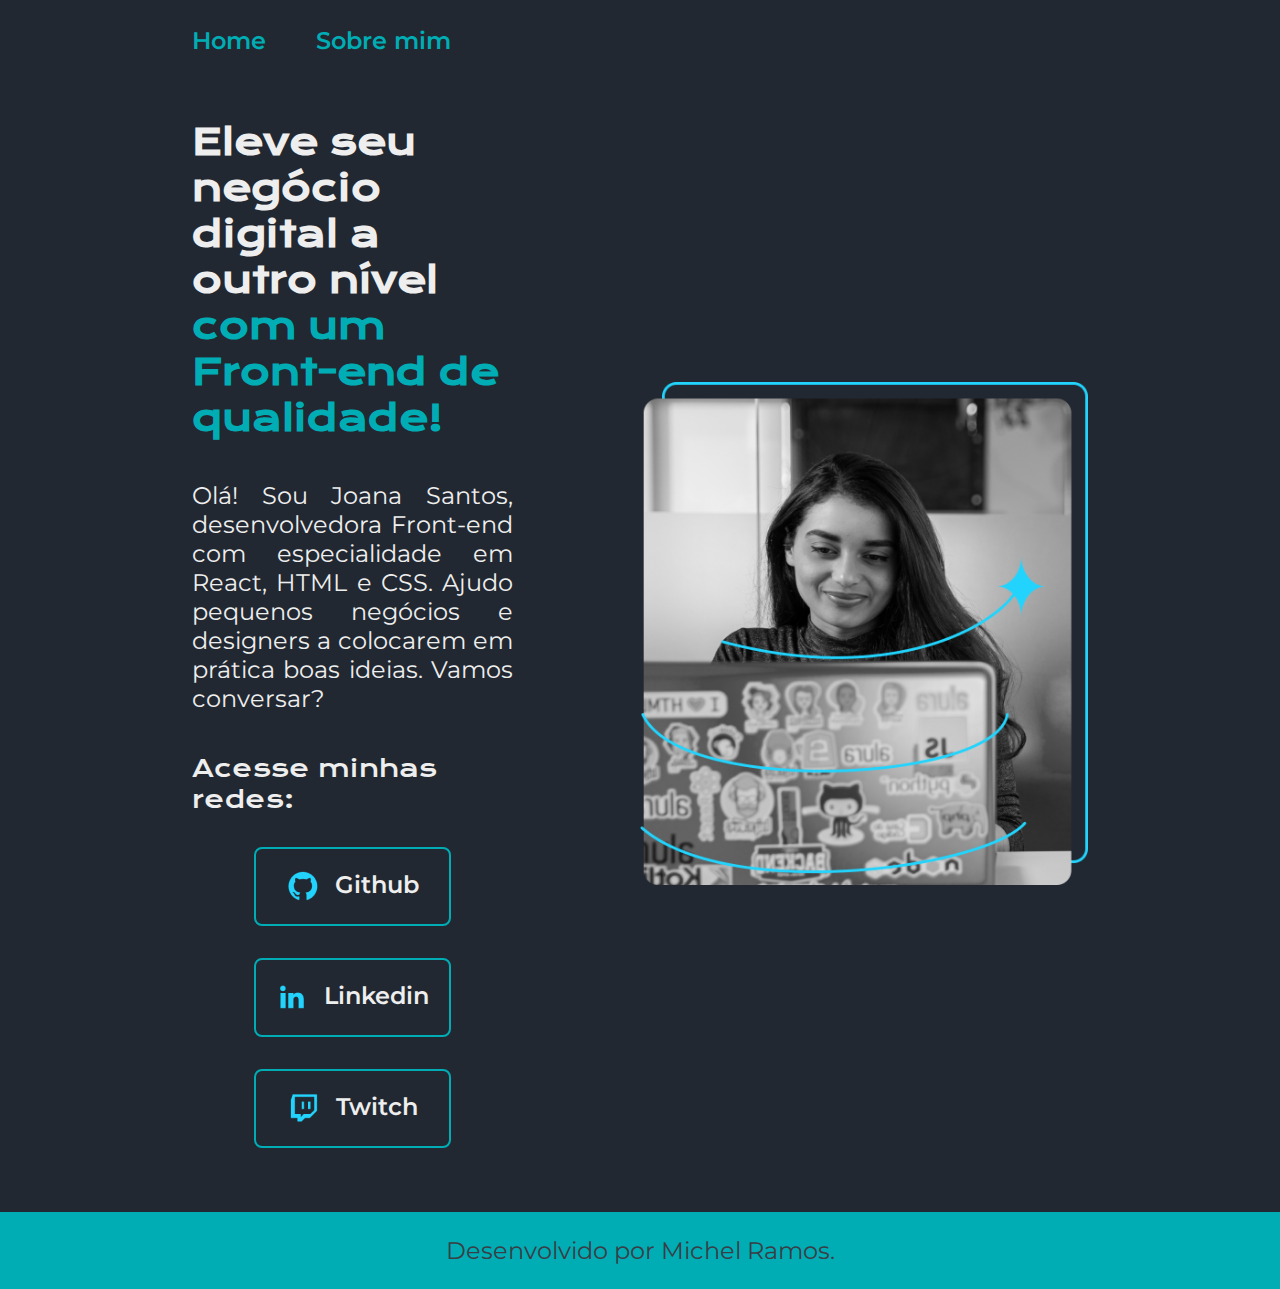
<file: index.html>
<!DOCTYPE html> <!-- informa para o navegador o tipo do documento-->
<html lang="Pt-br">

<head>
    <meta charset="UTF-8"><!--configura a página para línguas latinas-->
    <meta http-equiv="X-UA-Compatible" content="IE=edge"> <!--Utiliza sempre a versão mais recente no EDGE-->
    <meta name="viewport" content="width=
    , initial-scale=1.0"> <!--criar a escala do projeto de acordo com o dispositivo que está rodando-->
    <link href="style/styles.css" rel="stylesheet">
    <title> Portfólio </title>
</head>

<body>
    <header class="cabecalho">
        <nav class="cabecalho__menu">
            <a href="index.html" class="cabecalho__menu__link">Home</a>
            <a href="about.html" class="cabecalho__menu__link">Sobre mim</a>
        </nav>
        

    </header>
    <main class="apresentacao">
        <section class="apresentacao__conteudo">
      
            <h1 class="apresentacao__conteudo__titulo">Eleve seu negócio digital a outro nível
                <strong class="titulo-destaque">com um Front-end de qualidade!</strong>
            </h1>

            <p class="apresentacao__conteudo__texto">Olá! Sou Joana Santos, desenvolvedora Front-end com especialidade
                em React,
                HTML e CSS. Ajudo pequenos negócios e designers a colocarem em prática boas ideias. Vamos conversar?</p>
            <div class="apresentacao__links">
                <h2 class="apresentacao__links__subtitulo">Acesse minhas redes:</h2>
                <a href="https://github.com/DevMRamos" target="_blank" class="apresentacao__links__navegacao"> <img
                        src="assets/Logo Github.png"> Github </a>
                <a href="https://www.linkedin.com/in/michelramos/" target="_blank" class="apresentacao__links__navegacao">
                    <img src="assets/Logo linkedin.png"> Linkedin </a>
                <a href="#" target="_blank" class="apresentacao__links__navegacao">
                    <img src="assets/Logo Twitch.png"> Twitch </a>
            </div>

        </section>
        <img src="assets/Imagem02.png" alt="Foto Joana Santos programando" title="Joana Santos Programando" class="apresentacao__imagem">
    </main>
    <footer class="rodape">
        <p>Desenvolvido por Michel Ramos.</p>
    </footer>
</body>

</html>
</file>
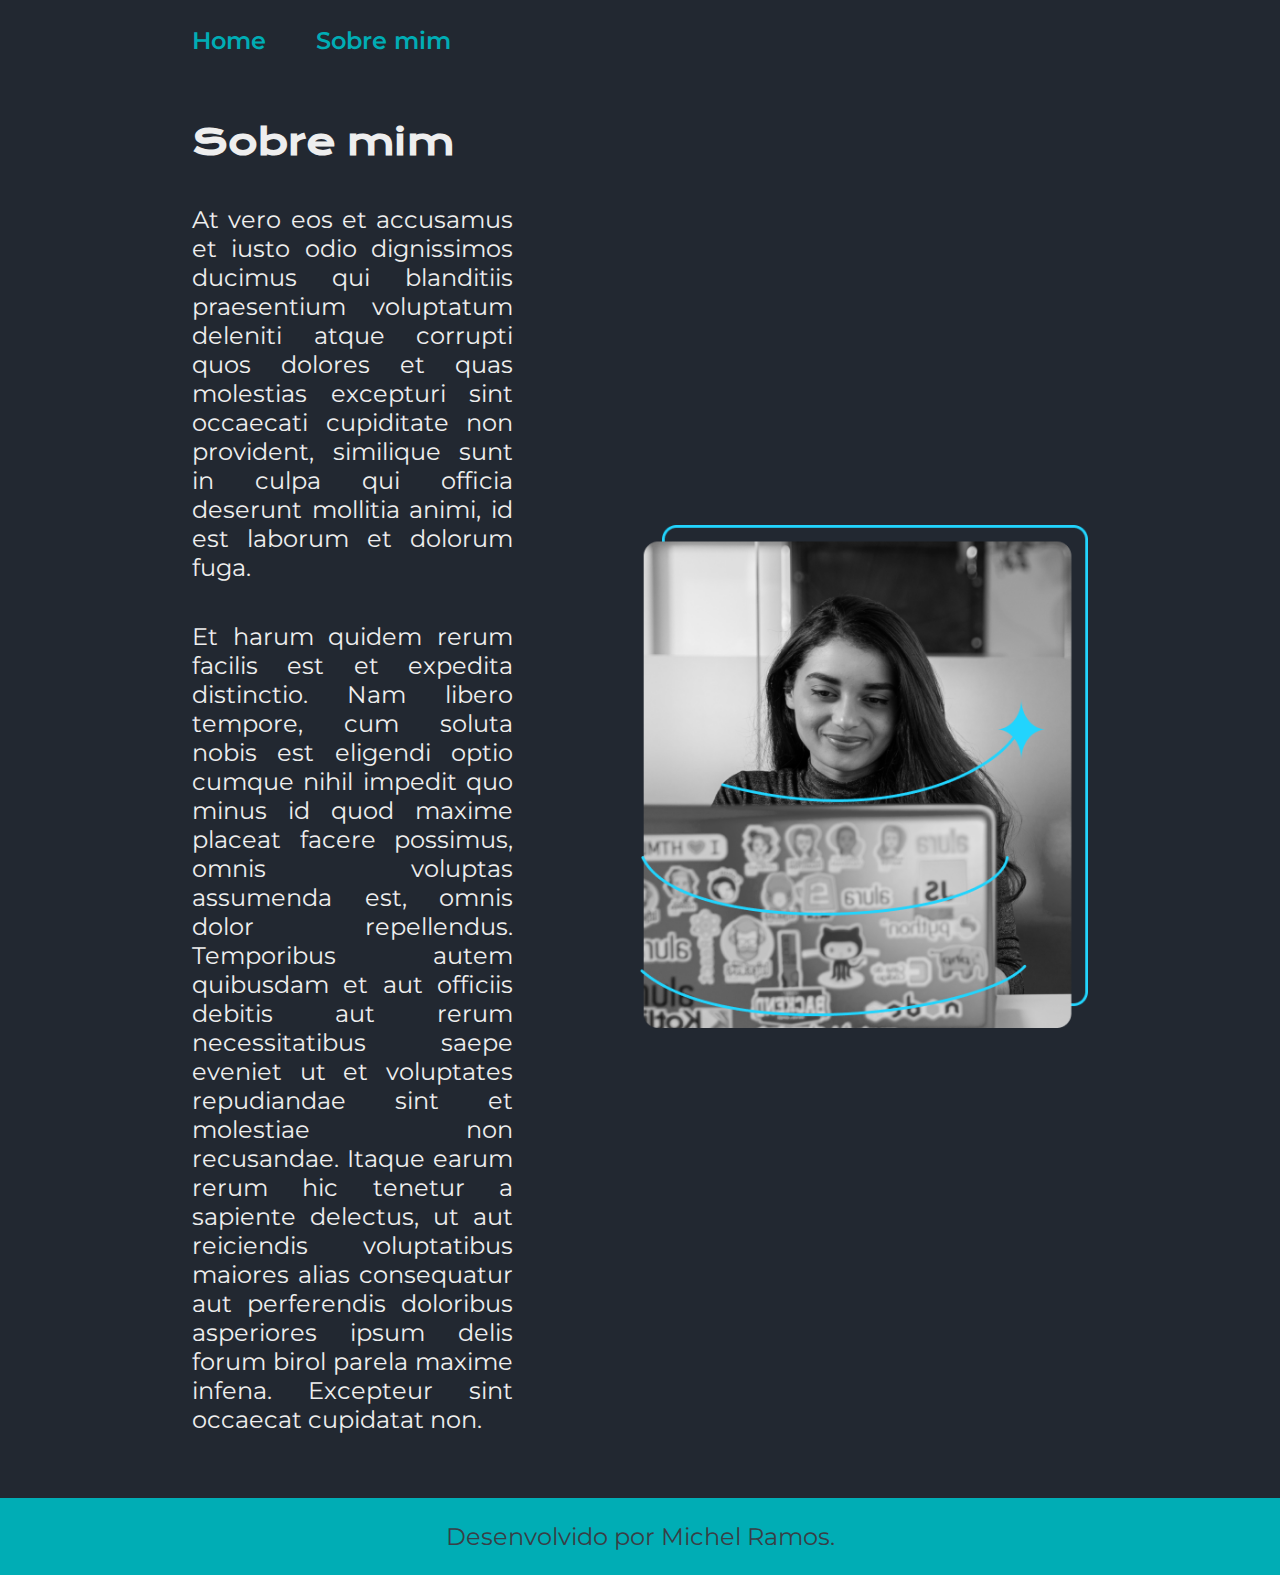
<file: about.html>
<!DOCTYPE html>
<html lang="Pt-br">

<head>
    <meta charset="UTF-8"><!--configura a página para línguas latinas-->
    <meta http-equiv="X-UA-Compatible" content="IE=edge"> <!--Utiliza sempre a versão mais recente no EDGE-->
    <meta name="viewport" content="width=
    , initial-scale=1.0"> <!--criar a escala do projeto de acordo com o dispositivo que está rodando-->
    <link href="style/styles.css" rel="stylesheet">
    <!-- <link href="_css/reset.css" rel="stylesheet"> -->
    <title>Sobre mim</title>
</head>

<body>
    <header class="cabecalho">
        <nav class="cabecalho__menu">
            <a href="index.html" class="cabecalho__menu__link">Home</a>
            <a href="about.html" class="cabecalho__menu__link">Sobre mim</a>
        </nav>
    </header>

    <main class="apresentacao">
        <section class="apresentacao__conteudo">
            <h1 class="apresentacao__conteudo__titulo">Sobre mim</h1>
            <p class="apresentacao__conteudo__texto">At vero eos et accusamus et iusto odio dignissimos ducimus qui blanditiis praesentium voluptatum deleniti atque corrupti quos dolores et quas molestias excepturi sint occaecati cupiditate non provident, similique sunt in culpa qui officia deserunt mollitia animi, id est laborum et dolorum fuga.</p>
            <p class="apresentacao__conteudo__texto">Et harum quidem rerum facilis est et expedita distinctio. Nam libero tempore, cum soluta nobis est eligendi optio cumque nihil impedit quo minus id quod maxime placeat facere possimus, omnis voluptas assumenda est, omnis dolor repellendus. Temporibus autem quibusdam et aut officiis debitis aut rerum necessitatibus saepe eveniet ut et voluptates repudiandae sint et molestiae non recusandae. Itaque earum rerum hic tenetur a sapiente delectus, ut aut reiciendis voluptatibus maiores alias consequatur aut perferendis doloribus asperiores ipsum delis forum birol parela maxime infena. Excepteur sint occaecat cupidatat non.
            </p>
        </section>


        <img src="assets/Imagem02.png" alt="Foto Joana Santos programando" title="Joana Santos Programando" class="apresentacao__imagem">
    </main>
    <footer class="rodape">
        <p>Desenvolvido por Michel Ramos.</p>
    </footer>
</body>

</html>
</file>
<file: style/styles.css>
/*margin e padding 0 são propriedades para
configuradas para o reset CSS*/
@import url('https://fonts.googleapis.com/css2?family=Krona+One&display=swap');
@import url('https://fonts.googleapis.com/css2?family=Montserrat&display=swap');
@import url('https://fonts.googleapis.com/css2?family=Montserrat:wght@600&display=swap');

:root {
    /*variaveis globais*/
    --cor-primaria: #222831;
    --cor-secundaria: #EEEEEE;
    --cor-terciaria: #00ADB5;
    --cor-hover: #393E46;

    --font-primaria: 'Krona One', sans-serif;
    --font-secundaria: 'Montserrat', sans-serif;
}

* {
    margin: 0;
    padding: 0;
    /*box-sizing: border-box;
*/
}


body {
    background-color: var(--cor-primaria);
    color: var(--cor-secundaria);
    /*height: 100vh;
    altura da tela = 100% altura do viewport (altura máxima da tela do dispositivo)*/
    box-sizing: border-box;
    /*mantem o elemento filho dentro do elemento pai*/
}

.cabecalho {
    padding: 2% 0% 0% 15%;
}

.cabecalho__menu {
    display: flex;
    gap: 50px;
}

.cabecalho__menu__link {
    font-family: var(--font-secundaria);
    font-size: 1.5rem;
    font-weight: 600;
    color: var(--cor-terciaria);
    text-decoration: none;
}

.cabecalho__menu__link:hover {
    color: var(--cor-secundaria);
}

.apresentacao {
    display: flex;
    /*aplica na tag main com classe "apresentacao"
    por padrão o Flexbox coloca os elementos em linha
    */
    align-items: center;
    /*alinha os itens*/
    justify-content: center;
    /*dá um espaçamento ENTRE os elementos filhos*/
    padding: 5% 15%;
    gap: 82px;
}

.apresentacao__conteudo {
    width: 50%;
    display: flex;
    flex-direction: column;
    /*por padrão o flex posiciona os elementos em linha, usando column é possível posicionar na vertical*/
    gap: 40px;
    /*diz o espaçamento entre cada elemento filho*/
    margin-right: 5%;
}

.apresentacao__conteudo__titulo {
    font-size: 2.25rem;
    /*rem acompanha a unidade de medida do navegador - 16px = 1rem*/
    font-family: var(--font-primaria);
}

.apresentacao__conteudo__texto {
    font-size: 1.5rem;
    font-family: var(--font-secundaria);
    text-align: justify;
}

.apresentacao__links {
    display: flex;
    flex-direction: column;
    align-items: center;
    justify-content: space-between;
    gap: 32px;
}

.apresentacao__links__subtitulo {
    font-family: var(--font-primaria);
    font-weight: 400;
    font-size: 1.5rem;
}

.apresentacao__links__navegacao {
    width: 60%;
    text-align: center;
    color: var(--cor-secundaria);
    border-radius: 8px;
    border: solid 2px var(--cor-terciaria);
    font-size: 1.5rem;
    font-family: var(--font-secundaria);
    font-weight: 600;
    /*foi importado junto no início do arquivo*/
    text-decoration: none;
    padding: 21.5px 0;
    display: flex;
    justify-content: center;
    gap: 16px;

}

.apresentacao__links__navegacao:hover {
    color: #FCE38A;
    background-color: var(--cor-hover);
}

.titulo-destaque {
    color: var(--cor-terciaria);
}

.apresentacao__imagem {
    width: 50%;
}

.rodape {
    background-color: var(--cor-terciaria);
    color: var(--cor-hover);
    padding: 1.5rem;
    text-align: center;
    font-size: 1.5rem;
    font-family: var(--font-secundaria);
    font-weight: 400;
}

/*responsividade - ajusta o layout para telas menores*/
@media (max-width: 1200px) {
    .cabecalho {
        padding: 10%;
    }

    .cabecalho__menu {
        justify-content: center;
    }

    .apresentacao {
        flex-direction: column-reverse;
        padding: 5%;
    }

    .apresentacao__conteudo {
        width: auto;
    }
    .apresentacao__links__navegacao{
        width: 80%;
    }
    .rodape{
        margin-top: 10%;
    }

}
</file>
